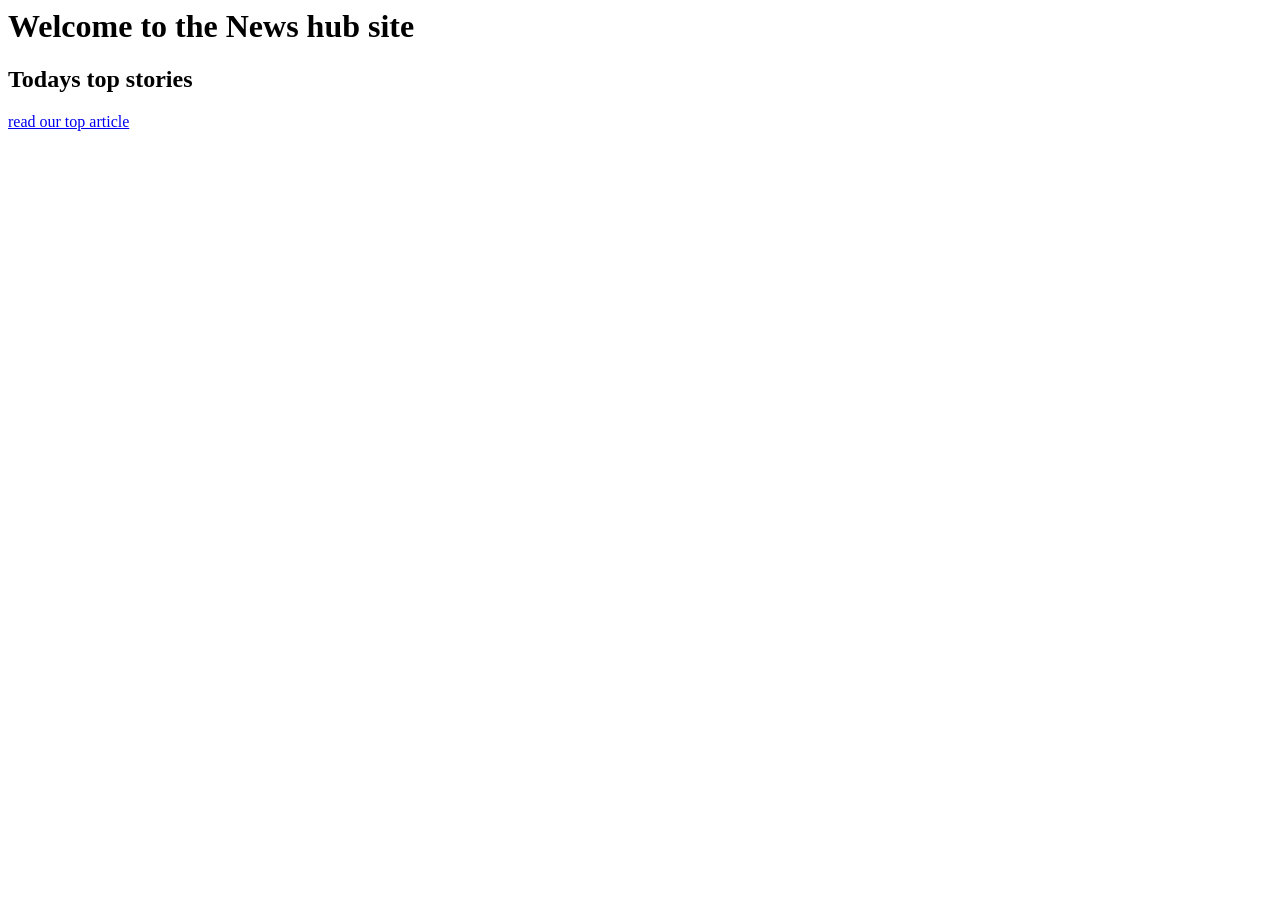
<file: index.html>
<!Doctype.html>
<html lang="en">
<head>
    <title>News hub site</title>
</head>
<body>


    <header>
      <h1>Welcome to the News hub site</h1>
    </header>


    <main>
        <section>
          <h2>Todays top stories</h2>
          <p><a href="marshallclark.html">read our top article</a></p>
        </section>
    </main>

</body>
</html>
</file>
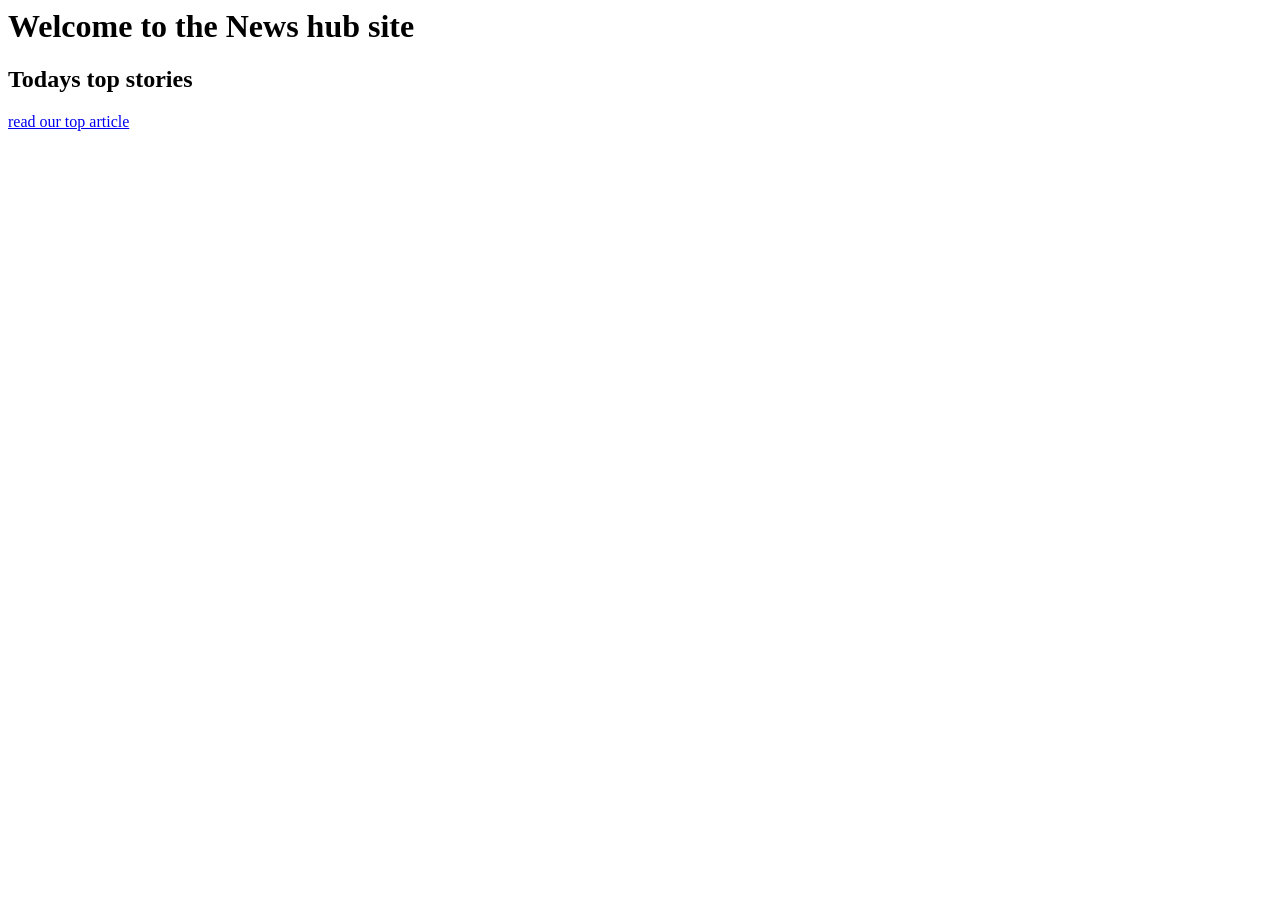
<file: Index.html>
<!Doctype.html>
<html lang="en">
<head>
    <title>News hub site</title>
</head>
<body>


    <header>
      <h1>Welcome to the News hub site</h1>
    </header>


    <main>
        <section>
          <h2>Todays top stories</h2>
          <p><a href="marshallsclark.html">read our top article</a></p>
        </section>
    </main>

</body>
</html>
</file>
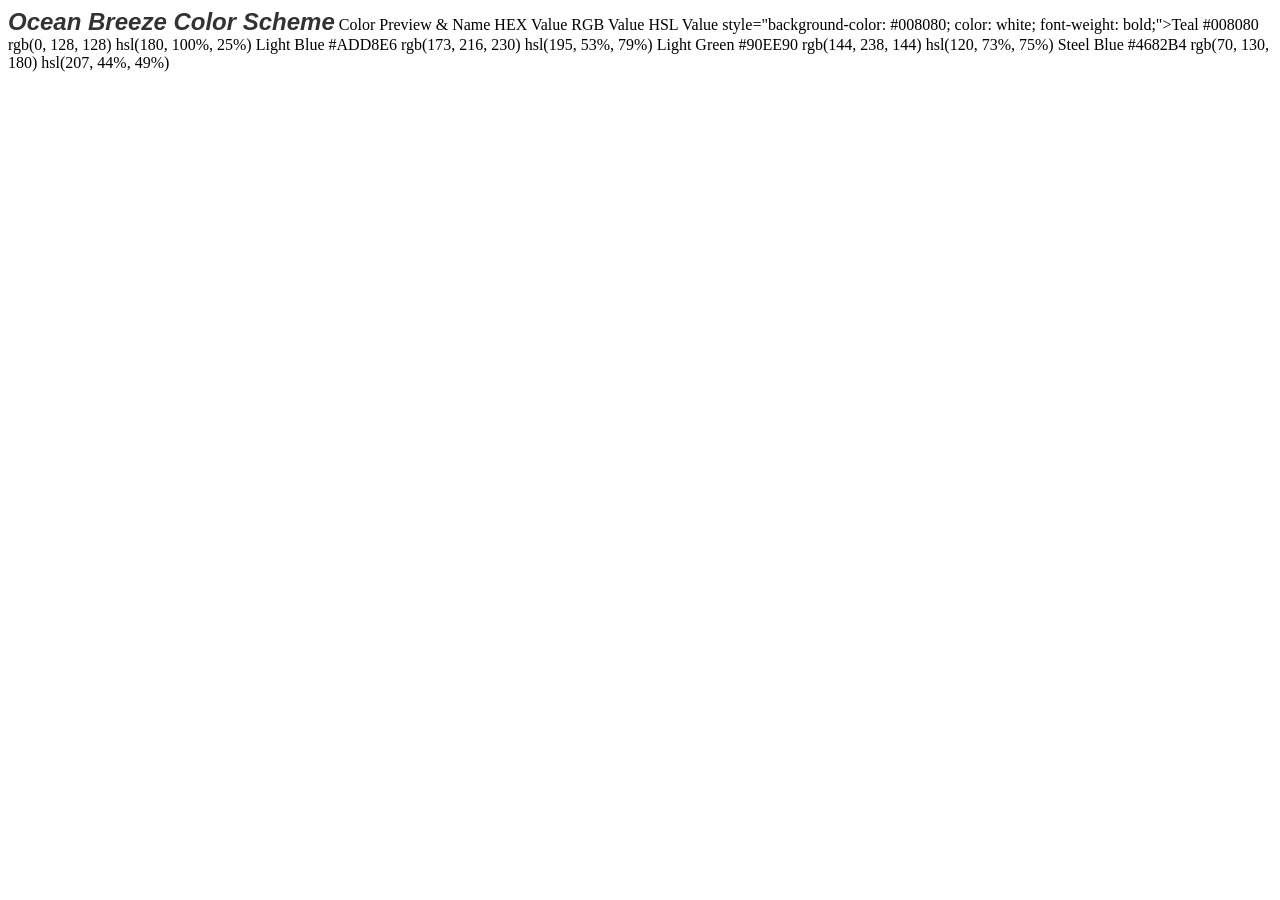
<file: colors.html>
<!doctype html>
<html lang="en">
  <head>
  <meta charset="utf-8>
    <title>Color assignment</title>
    </head>
    <body>

    <header>
    <h1>Color palette</h1>
    </header>

    <main>
    <table border="1" cellpadding="10" style="border-collapse: collapse; text-allign: center;">
    <caption><em style="font-family: 'Arial', sans-serif; font-size: 24px; color: #333; font-weight: bold;">Ocean Breeze Color Scheme</em></caption>

    <tr>
      <th>Color Preview & Name</th>
      <th>HEX Value</th>
      <th>RGB Value</th>
      <th>HSL Value</th>
    </tr>
  
    <tr>
      <td> style="background-color: #008080; color: white; font-weight: bold;">Teal</td>
      <td>#008080</td>
      <td>rgb(0, 128, 128)</td>
      <td>hsl(180, 100%, 25%)</td>
    </tr>
  
    <tr>
      <td style="background-color: #ADD8E6; color: black; font-weight: bold;">Light Blue</td>
      <td>#ADD8E6</td>
      <td>rgb(173, 216, 230)</td>
      <td>hsl(195, 53%, 79%)</td>
    </tr>

    <tr>
      <td style="background-color: #90EE90; color: black; font-weight: bold;">Light Green</td>
      <td>#90EE90</td>
      <td>rgb(144, 238, 144)</td>
      <td>hsl(120, 73%, 75%)</td>
    </tr>

    <tr>
      <td style="background-color: #4682B4; color: black; font-weight: bold;">Steel Blue</td>
      <td>#4682B4</td>
      <td>rgb(70, 130, 180)</td>
      <td>hsl(207, 44%, 49%)</td>
    </tr>
  </table>
  </main>
  
  </body>
</html>
</file>
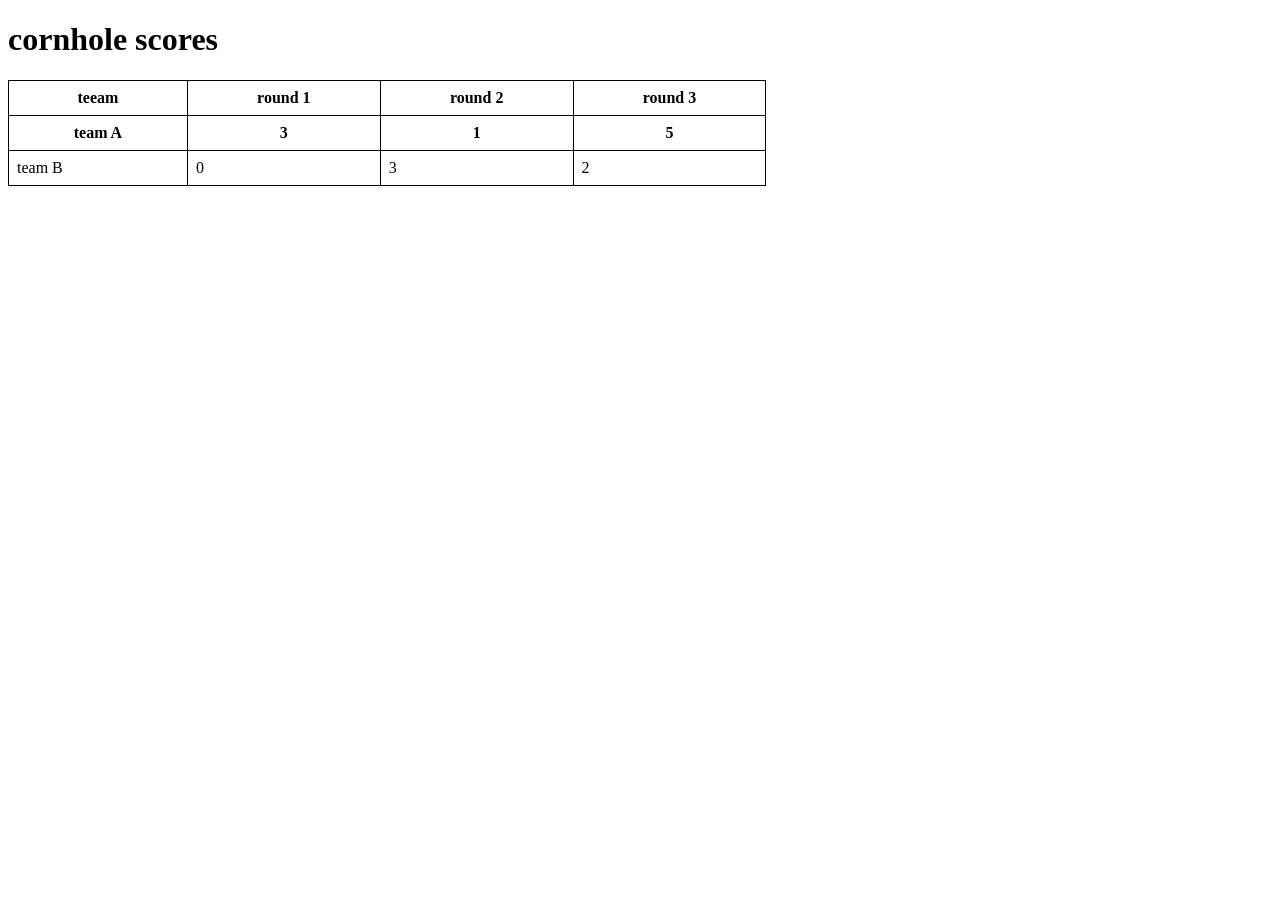
<file: cornhole.html>
<!doctype html>
<html>
  <head>
    <title>cornhole</title>
    <link rel="stylesheet" href="style.css">
  </head>
  <body>
    <h1>cornhole scores</h1>
    <table>
      <tr>
        <th>teeam</th>
        <th>round 1</th>
        <th>round 2</th>
        <th>round 3</th>
      </tr>
      <tr>
        <th>team A</th>
        <th>3</th>
        <th>1</th>
        <th>5</th>
      </tr>
      <tr>
        <td>team B</td>
        <td>0</td>
        <td>3</td>
        <td>2</td>
        
      </tr
        </table>
  </body>
</html>
</file>
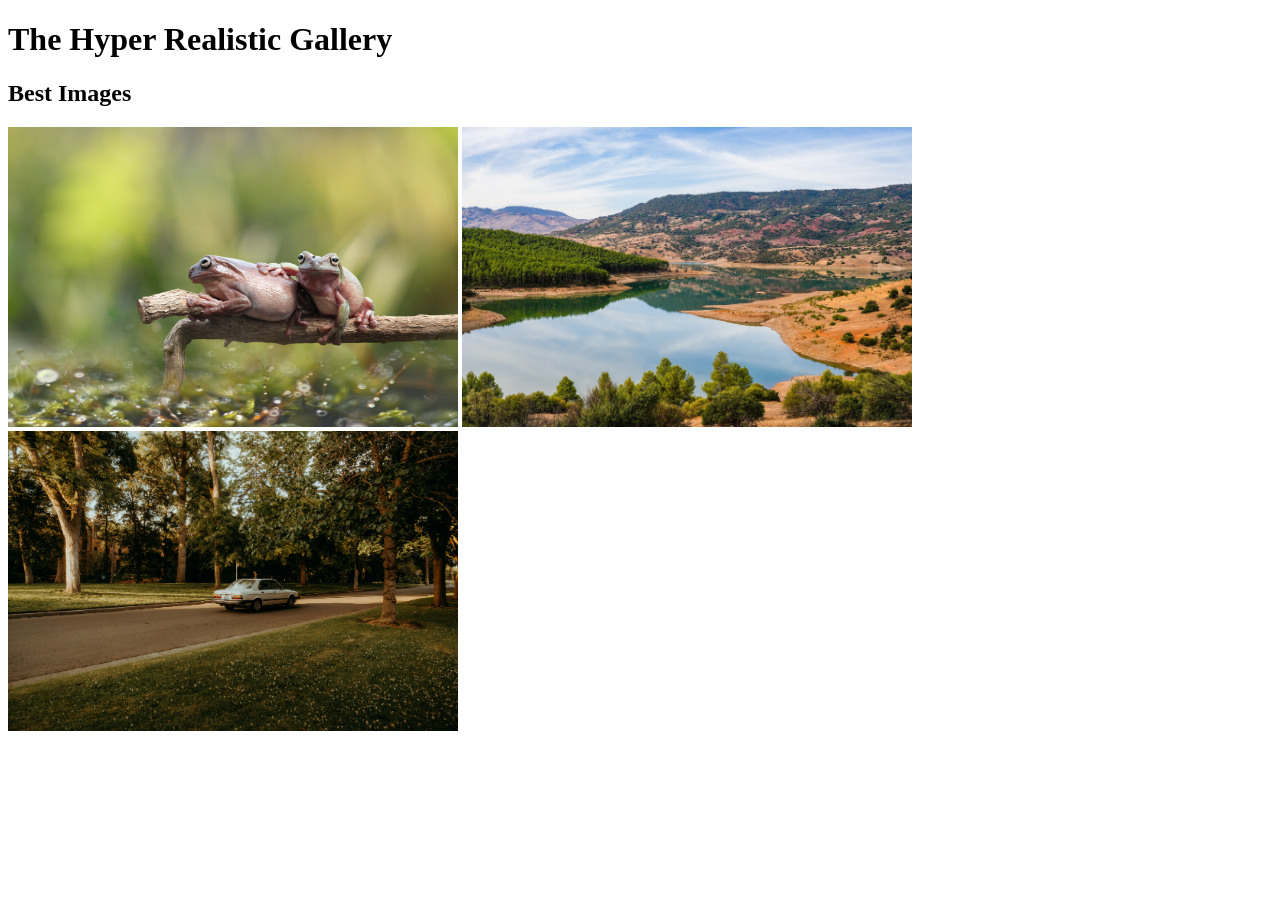
<file: gallery.html>
<!doctype html>
<html lang="en">
<head>
    <meta charset="utf-8">
    <title>Hyper Realistic Gallery</title>
</head>
    <body>


        <header>
          <h1>The Hyper Realistic Gallery</h1>
        </header>

      <main>
          <section>
            <h2>Best Images</h2>
            <img src="frog1.jpg.jpg" height="300" alt="Hyper realistic">
            <img src="frog2.jpg.jpg" height="300" alt="Hyper realistic">
            <img src="frog3.jpg.jpg" height="300" alt="Hyper Realistic">
          </section>
      </main>

    </body>
    </html>
</file>
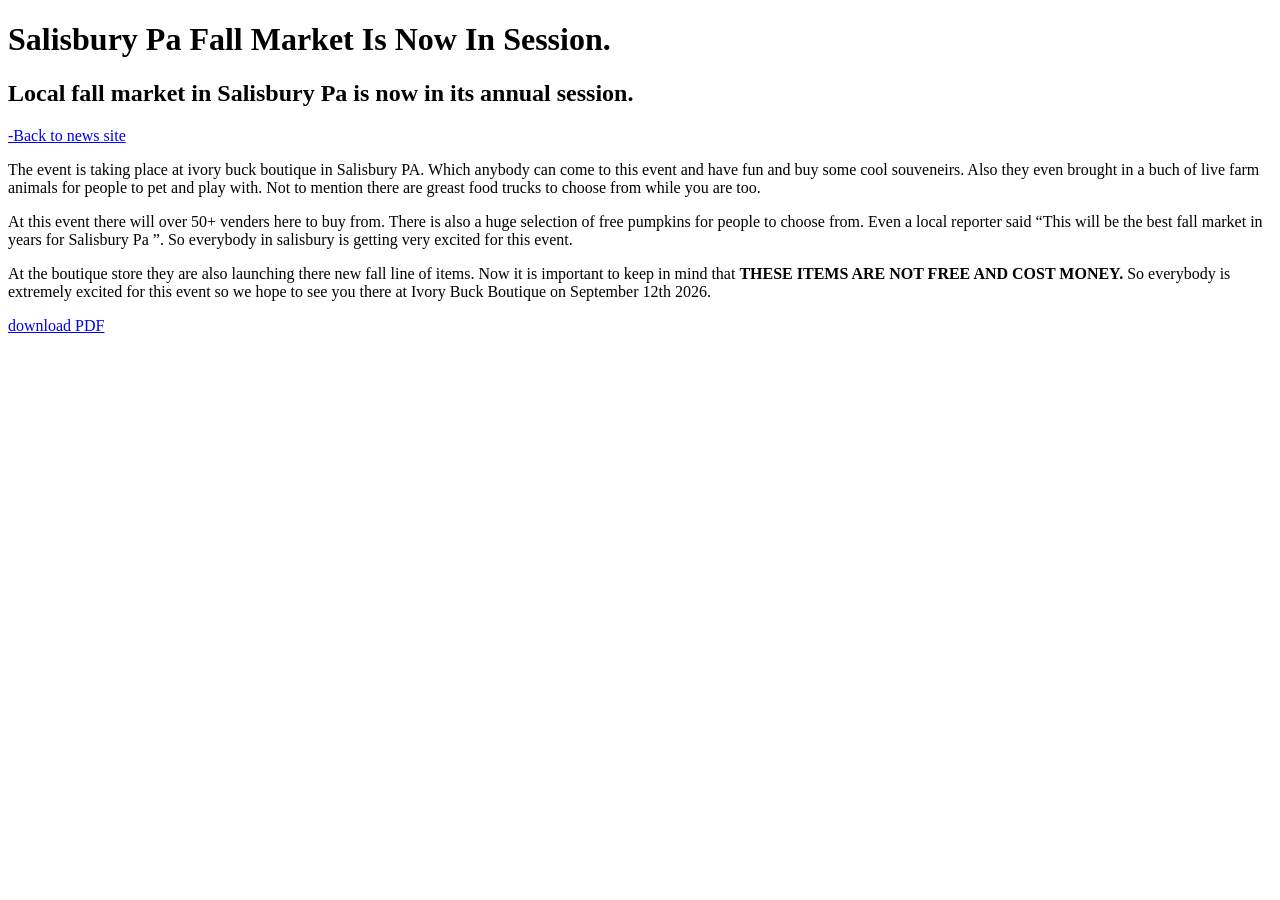
<file: marshallclark.html>
<!DOCTYPE html>
<html>
<head>
    <title>Salisbury Pa Fall Market</title>
</head>
<body>


         <h1>Salisbury Pa Fall Market Is Now In Session.</h1>
         <h2>Local fall market in Salisbury Pa is now in its annual session.</h2>


<p><a href="index.html"> -Back to news site</a></p>


<p>The event is taking place at ivory buck boutique in Salisbury PA. Which anybody can come to this event and have fun and buy some cool souveneirs. Also they even brought in a buch of live farm animals for people to pet and play with. Not to mention there are greast food trucks to choose from while you are too.</p>



<p>At this event there will over 50+ venders here to buy from. There is also a huge selection of free pumpkins for people to choose from. Even a local reporter said <q>This will be the best fall market in years for Salisbury Pa </q>. So everybody in salisbury is getting very excited for this event.</q>




<p>At the boutique store they are also launching there new fall line of items. Now it is important to keep in mind that <b>THESE ITEMS ARE NOT FREE AND COST MONEY.</B> So everybody is extremely excited for this event so we hope to see you there at Ivory Buck Boutique on September 12th 2026.

<p><a href="documents/article.pdf" target="-blank"> download PDF</a></p>


    




















</body>
</html>
</file>
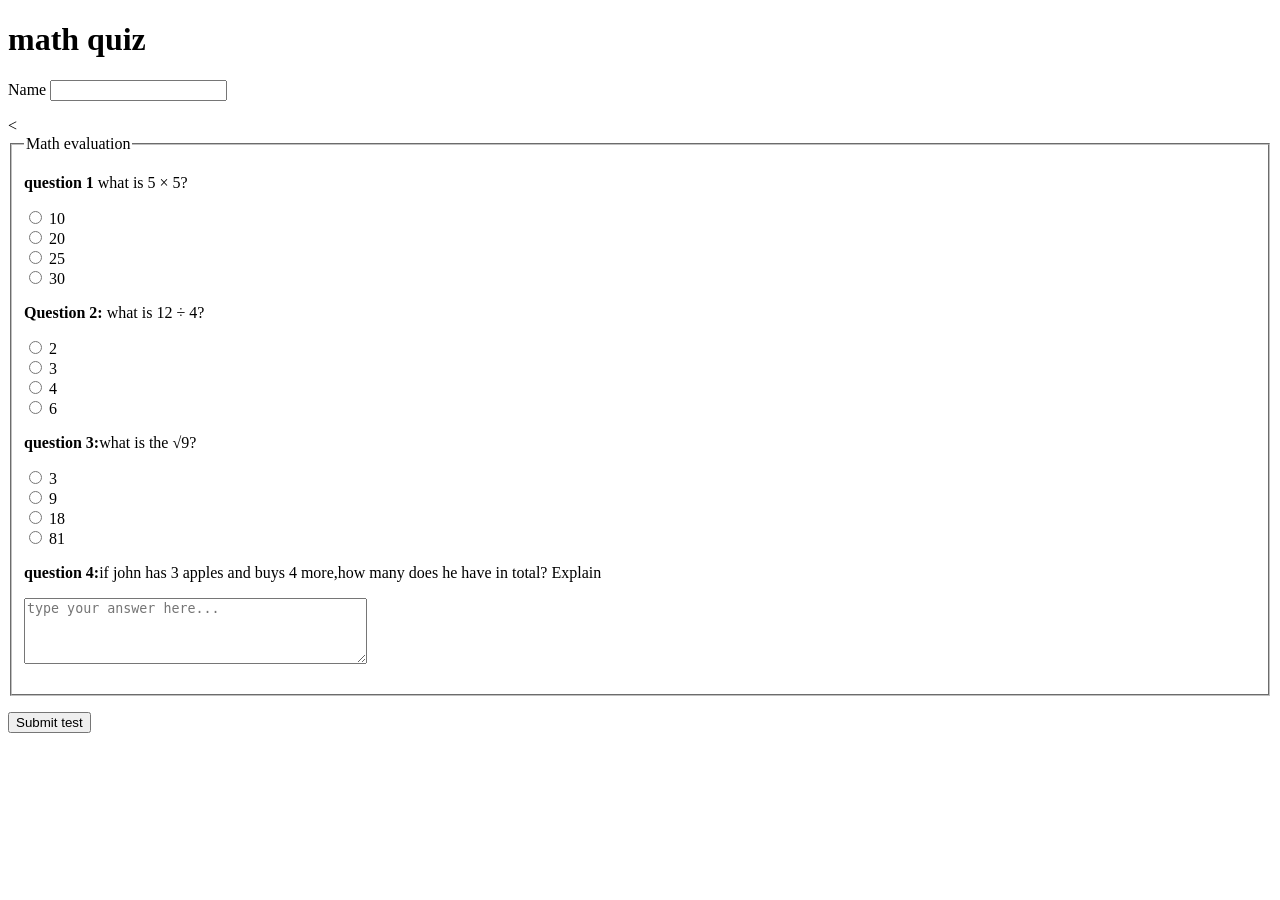
<file: math_test.html>
<!doctype html>
<html lang="en">
  <head>
    <meta charset="utf-8">
    <title> Math test</title>
  </head>
  <body>


   <header>
     <h1>math quiz</h1>
  </header>


    <main>
      <form>
        <p>
          <label>Name</label>
          <input type="text" name="name" required>
        </p>

        <<fieldset>
          <legend>Math evaluation </legend>

          <p><strong>question 1</strong> what is 5 &times; 5?</p>
          <p>
            <input type="radio" name="q1" value="a"> 10<br>
            <input type="radio" name="q1" value="b"> 20<br>
            <input type="radio" name="q1" value="c"> 25<br>
            <input type="radio" name="q1" value="d"> 30
          </p>

          <p><strong>Question 2:</strong> what is 12 &divide; 4?</p>
          <p>
            <input type="radio" name="q2" value="a"> 2<br>
            <input type="radio" name="q2" value="b"> 3<br>
            <input type="radio" name="q2" value="c"> 4<br>
            <input type="radio" name="q2" value="d"> 6

          </p>


          <p><strong>question 3:</strong>what is the &radic;9?</p>
          <p>
            <input type="radio" name="q3" value="a"> 3<br>
            <input type="radio" name="q3" value="b"> 9<br>
            <input type="radio" name="q3" value="c"> 18<br>
            <input type="radio" name="q3" value="d"> 81
          </p>

          <p><strong>question 4:</strong>if john has 3 apples and buys 4 more,how many does he have in total? Explain</p>
          <p>
            <textarea name="word_problem" rows="4" cols="40" placeholder="type your answer here..."></textarea>
          </p>

        </fieldset>


          <p>
            <button type="submit">Submit test</button>
          </p>
      </form>
    </main>

  </body>
</html>
</file>
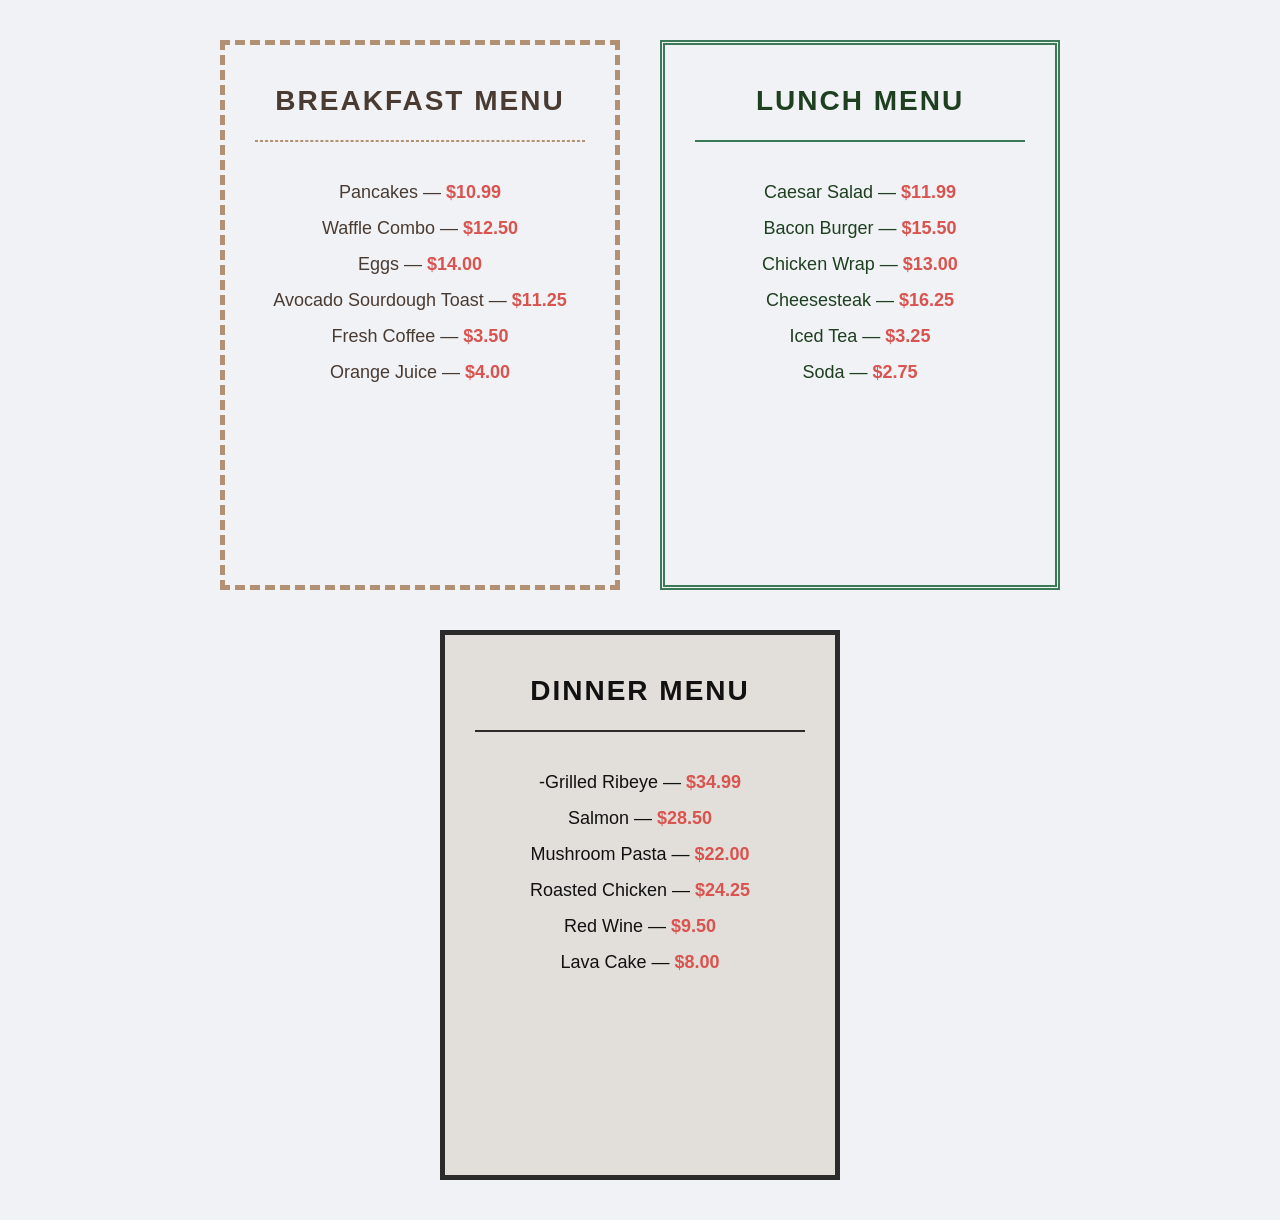
<file: menus.html>
<!doctype html>
<html lang="en">
<head>
    <meta charset="UTF-8">
    <title>Three Menus Assignment</title>
    <style>
        /* This layout lines up your three menus side-by-side cleanly */
        body {
            font-family: 'Segoe UI', Tahoma, Geneva, Verdana, sans-serif;
            background-color: #f0f2f5;
            display: flex;
            justify-content: center;
            flex-wrap: wrap;
            margin: 20px;
        }

        /* Base styles shared by all three menus to match your instructions */
        .menu-card {
            width: 400px;
            height: 550px;
            margin: 20px;
            padding: 30px;
            box-sizing: border-box; /* Ensures padding stays inside the 400x550 frame */
            text-align: center;
        }

        .menu-card h2 {
            font-size: 28px;
            margin-top: 10px;
            text-transform: uppercase;
            letter-spacing: 2px;
        }

        .menu-card ul {
            list-style-type: none;
            padding: 0;
            margin-top: 40px;
        }

        .menu-card li {
            font-size: 18px;
            margin: 15px 0;
            font-weight: 500;
        }

        .price {
            font-weight: bold;
            color: #d9534f;
        }

        /* BREAKFAST MENU CONTAINER */
        #breakfast {
            background-image: url('https://transparenttextures.com');
            background-repeat: repeat;
            border: 5px dashed #b19073;
            color: #4a3b32;
        }

        /* LUNCH MENU CONTAINER */
        #lunch {
            background-image: url('https://transparenttextures.com');
            background-position: center;
            border: 5px double #3b7a57;
            color: #1e3f20;
        }

        /* DINNER MENU CONTAINER */
        #dinner {
            background-image: url('https://transparenttextures.com');
            background-repeat: no-repeat;
            background-position: bottom right;
            border: 5px solid #2b2b2b;
            color: #111111;
            background-color: #e2dfda; /* Tint color under the thread pattern */
        }
    </style>
</head>
<body>

    <!-- Breakfast Menu Div -->
    <div id="breakfast" class="menu-card">
        <h2>Breakfast Menu</h2>
        <hr style="border: 1px dashed #b19073;">
        <ul>
            <li> Pancakes — <span class="price">$10.99</span></li>
            <li> Waffle Combo — <span class="price">$12.50</span></li>
            <li> Eggs — <span class="price">$14.00</span></li>
            <li>Avocado Sourdough Toast — <span class="price">$11.25</span></li>
            <li>Fresh  Coffee — <span class="price">$3.50</span></li>
            <li> Orange Juice — <span class="price">$4.00</span></li>
        </ul>
    </div>

    <!-- Lunch Menu Div -->
    <div id="lunch" class="menu-card">
        <h2>Lunch Menu</h2>
        <hr style="border: 1px double #3b7a57;">
        <ul>
            <li> Caesar Salad — <span class="price">$11.99</span></li>
            <li> Bacon Burger — <span class="price">$15.50</span></li>
            <li> Chicken Wrap — <span class="price">$13.00</span></li>
            <li> Cheesesteak — <span class="price">$16.25</span></li>
            <li>Iced Tea — <span class="price">$3.25</span></li>
            <li> Soda — <span class="price">$2.75</span></li>
        </ul>
    </div>

    <!-- Dinner Menu Div -->
    <div id="dinner" class="menu-card">
        <h2>Dinner Menu</h2>
        <hr style="border: 1px solid #2b2b2b;">
        <ul>
            <li>-Grilled Ribeye — <span class="price">$34.99</span></li>
            <li> Salmon — <span class="price">$28.50</span></li>
            <li> Mushroom Pasta — <span class="price">$22.00</span></li>
            <li>Roasted Chicken — <span class="price">$24.25</span></li>
            <li> Red Wine — <span class="price">$9.50</span></li>
            <li> Lava Cake — <span class="price">$8.00</span></li>
        </ul>
    </div>

</body>
</html>
</file>
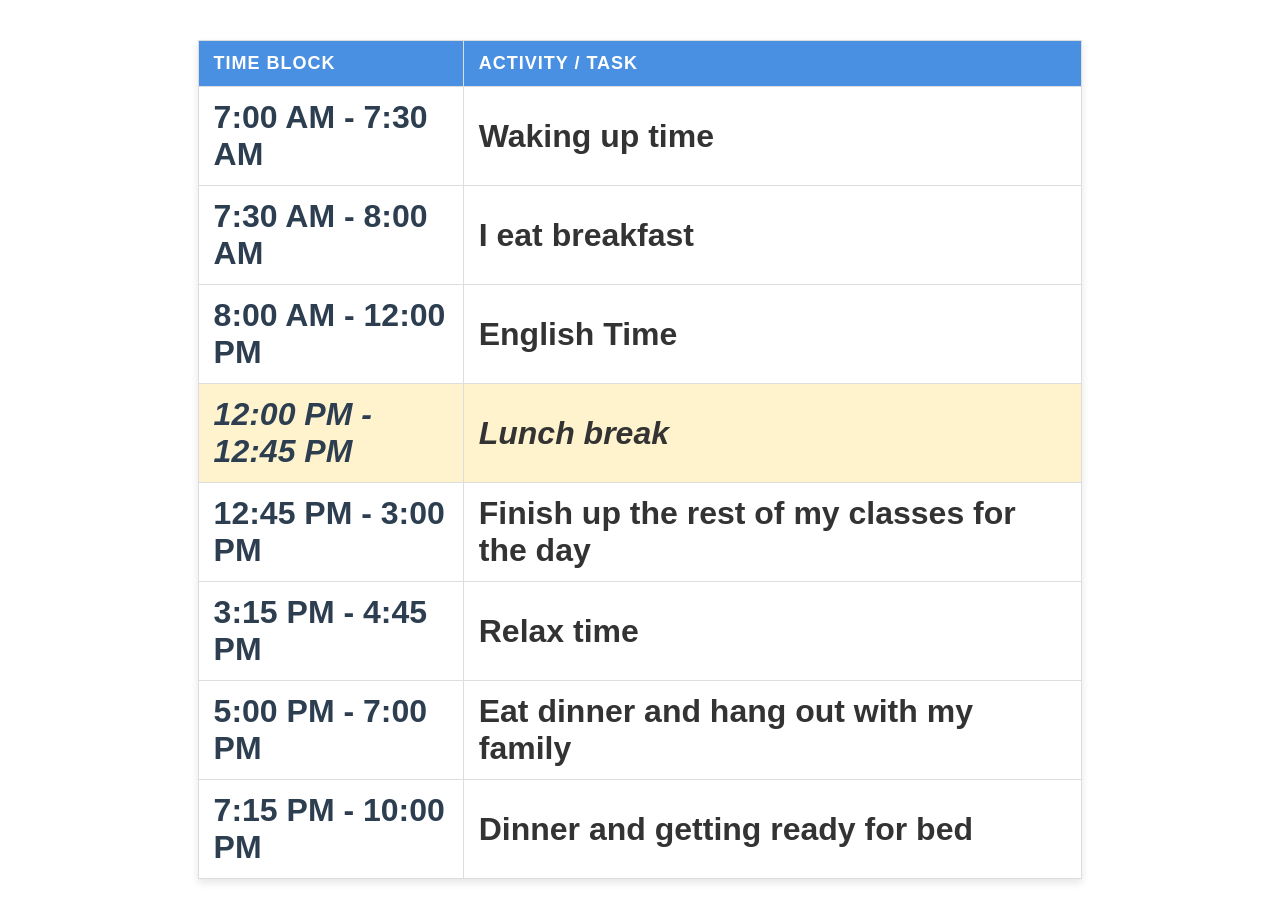
<file: schedule.html>
<!doctype html>
<html lang="en">
<head>
    <meta charset="UTF-8">
    <title>My Busy Day Schedule</title>
    
    <!-- Internal Style Sheet as requested by your teacher -->
    <style>
        /* 1. Modifying the table itself */
        table {
            width: 70%;
            margin: 30px auto;
            border-collapse: collapse;
            font-family: 'Segoe UI', Tahoma, Geneva, Verdana, sans-serif;
            box-shadow: 0 4px 8px rgba(0, 0, 0, 0.1);
        }

        /* 2. Modifying the table headers */
        th {
            background-color: #4A90E2;
            color: white;
            font-size: 18px;
            text-transform: uppercase;
            letter-spacing: 1px;
        }

        /* 3. Modifying all table cells (both th and td) */
        th, td {
            padding: 12px 15px;
            border: 1px solid #dddddd;
            text-align: left;
        }

        /* 4. Modifying at least one column (Styles the Time column text) */
        .time-column {
            color: #2c3e50;
            font-weight: bold;
            width: 30%;
        }

        /* 5. Modifying at least one row (Highlights the lunch break row) */
        .highlight-row {
            background-color: #fff3cd;
            font-style: italic;
        }

        /* Styling for page heading */
        h1 {
            text-align: center;
            font-family: sans-serif;
            color: #333;
            margin-top: 40px;
        }
    </style>
</head>
<body>

    <h1 Daily Schedule</h1>

    <table>
        <thead>
            <tr>
                <th>Time Block</th>
                <th>Activity / Task</th>
            </tr>
        </thead>
        <tbody>
            <tr>
                <td class="time-column">7:00 AM - 7:30 AM</td>
                <td>Waking up time</td>
            </tr>
            <tr>
                <td class="time-column">7:30 AM - 8:00 AM</td>
                <td>I eat breakfast</td>
            </tr>
            <tr>
                <td class="time-column">8:00 AM - 12:00 PM</td>
                <td>English Time</td>
            </tr>
            <!-- This row uses the highlight-row class to fulfill the row rule -->
            <tr class="highlight-row">
                <td class="time-column">12:00 PM - 12:45 PM</td>
                <td>Lunch break </td>
            </tr>
            <tr>
                <td class="time-column">12:45 PM - 3:00 PM</td>
                <td>Finish up the rest of my classes for the day</td>
            </tr>
            <tr>
                <td class="time-column">3:15 PM - 4:45 PM</td>
                <td>Relax time</td>
            </tr>
            <tr>
                <td class="time-column">5:00 PM - 7:00 PM</td>
                <td>Eat dinner and hang out with my family</td>
            </tr>
            <tr>
                <td class="time-column">7:15 PM - 10:00 PM</td>
                <td>Dinner and getting ready for bed</td>
            </tr>
        </tbody>
    </table>

</body>
</html>
</file>
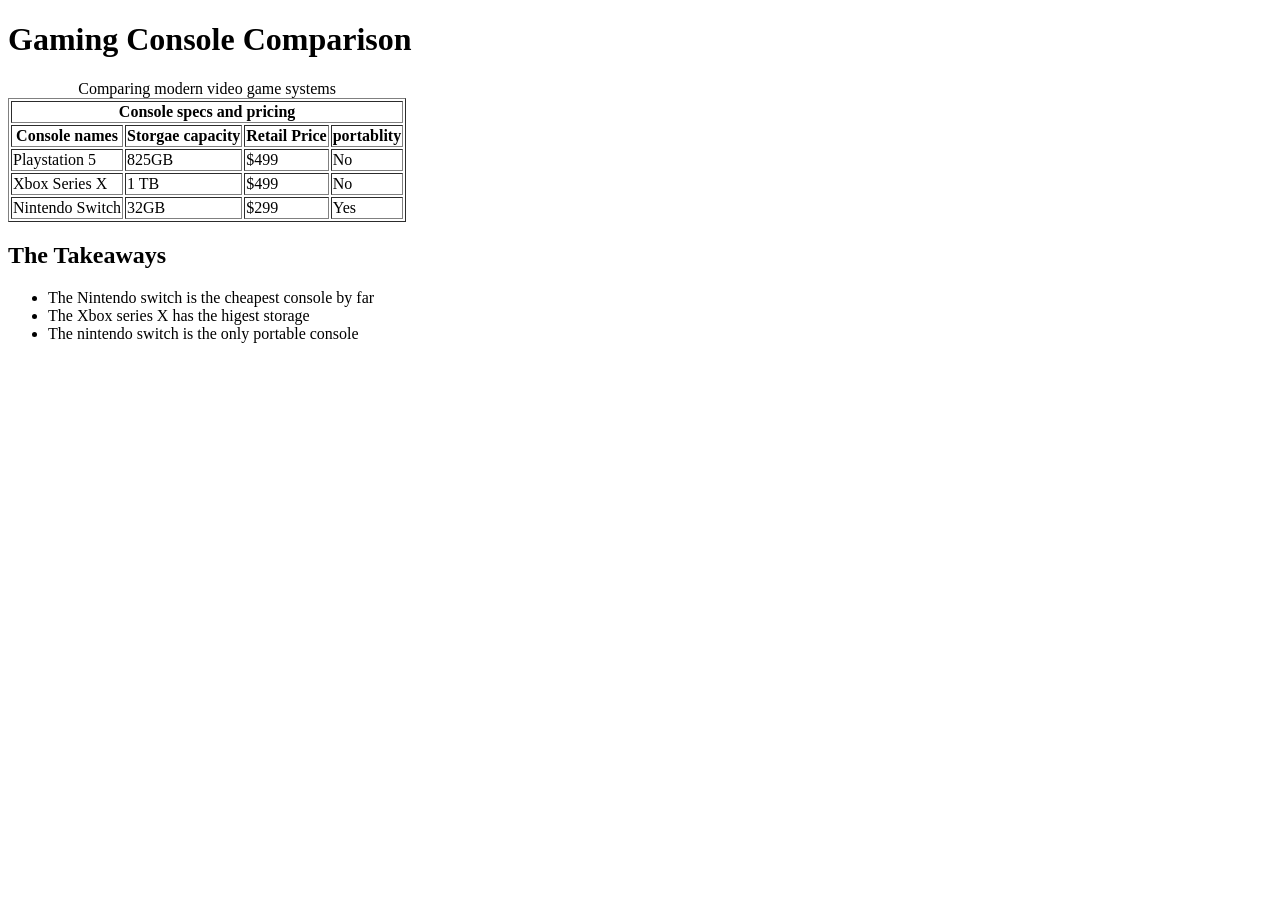
<file: table.html>
<!doctype html>
<html lang="en">
  <head>
  <title> Game consoles table</title>
  </head>
  <body>


     <header>
       <h1>Gaming Console Comparison</h1>
     </header>


      <main>

          <table border="1">
            <caption>Comparing modern video game systems</caption>


            <tr>

              <th colspan="4">Console specs and pricing</th>
            </tr>


            <tr>
              <th>Console names</th>
              <th>Storgae capacity</th>
              <th>Retail Price</th>
              <th>portablity</th>
            </tr>
            <tr>
              <td>Playstation 5</td>
              <td>825GB</td>
              <td>$499</td>
              <td>No</td>
            </tr>
            <tr>
            <td>Xbox Series X</td>
            <td>1 TB</td>
            <td>$499</td>
            <td>No</td>
            </tr>
            <tr>
              <td>Nintendo Switch</td>
              <td>32GB</td>
              <td>$299</td>
              <td>Yes</td>
            </tr>
          </table>


      </table>

        <h2>The Takeaways</h2>
        <ul>
          <li>The Nintendo switch is the cheapest console by far</li>
          <li>The Xbox series X has the higest storage</li>
          <li>The nintendo switch is the only portable console</li>
        </ul>
      </main>

  </body>
</html>
</file>
<file: style.css>
table {
  border-collapse: collapse;
  width: 60%;
  font family: sans-serif;
}
th, td {
  border: 1px solid black;
  padding: 8px;
  text-allign: center;
}
th {
  background color: #dddddd;
}
tr:hover{
  background-color: #ffff99;
}
</file>
